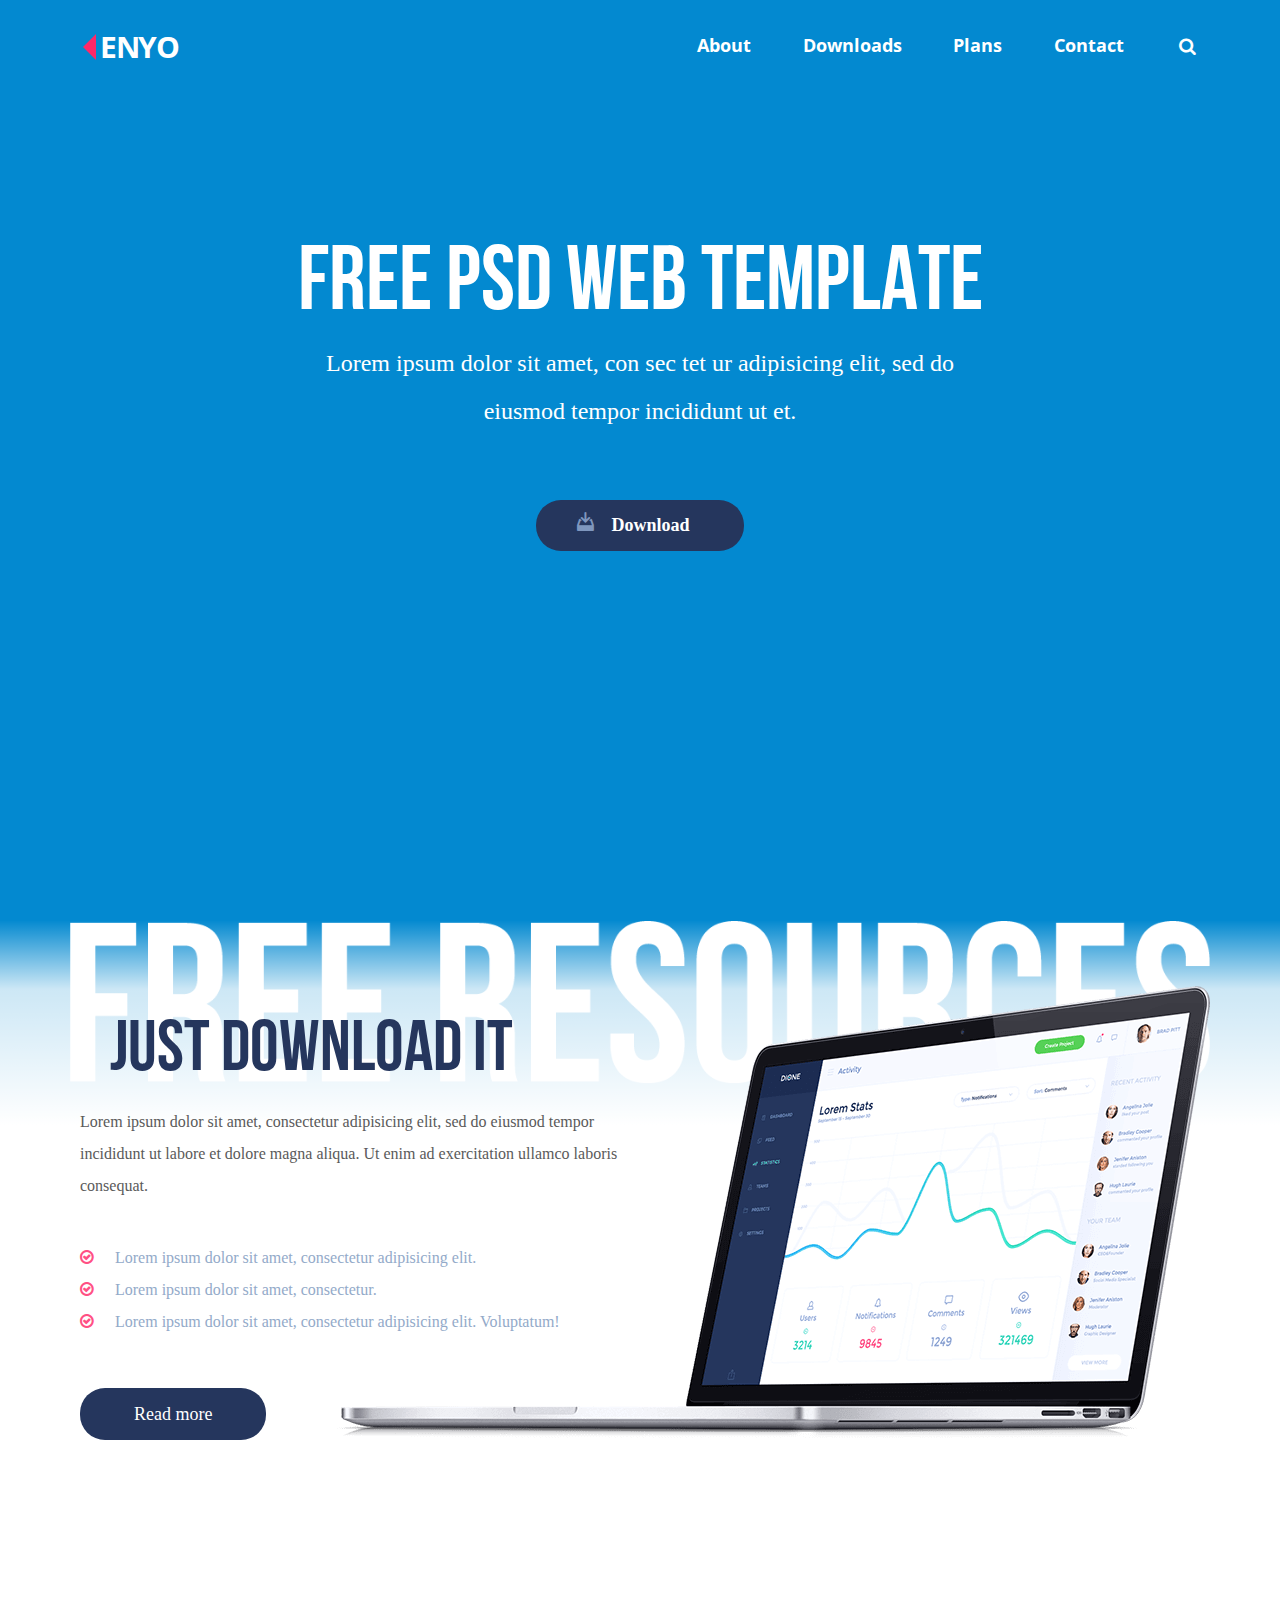
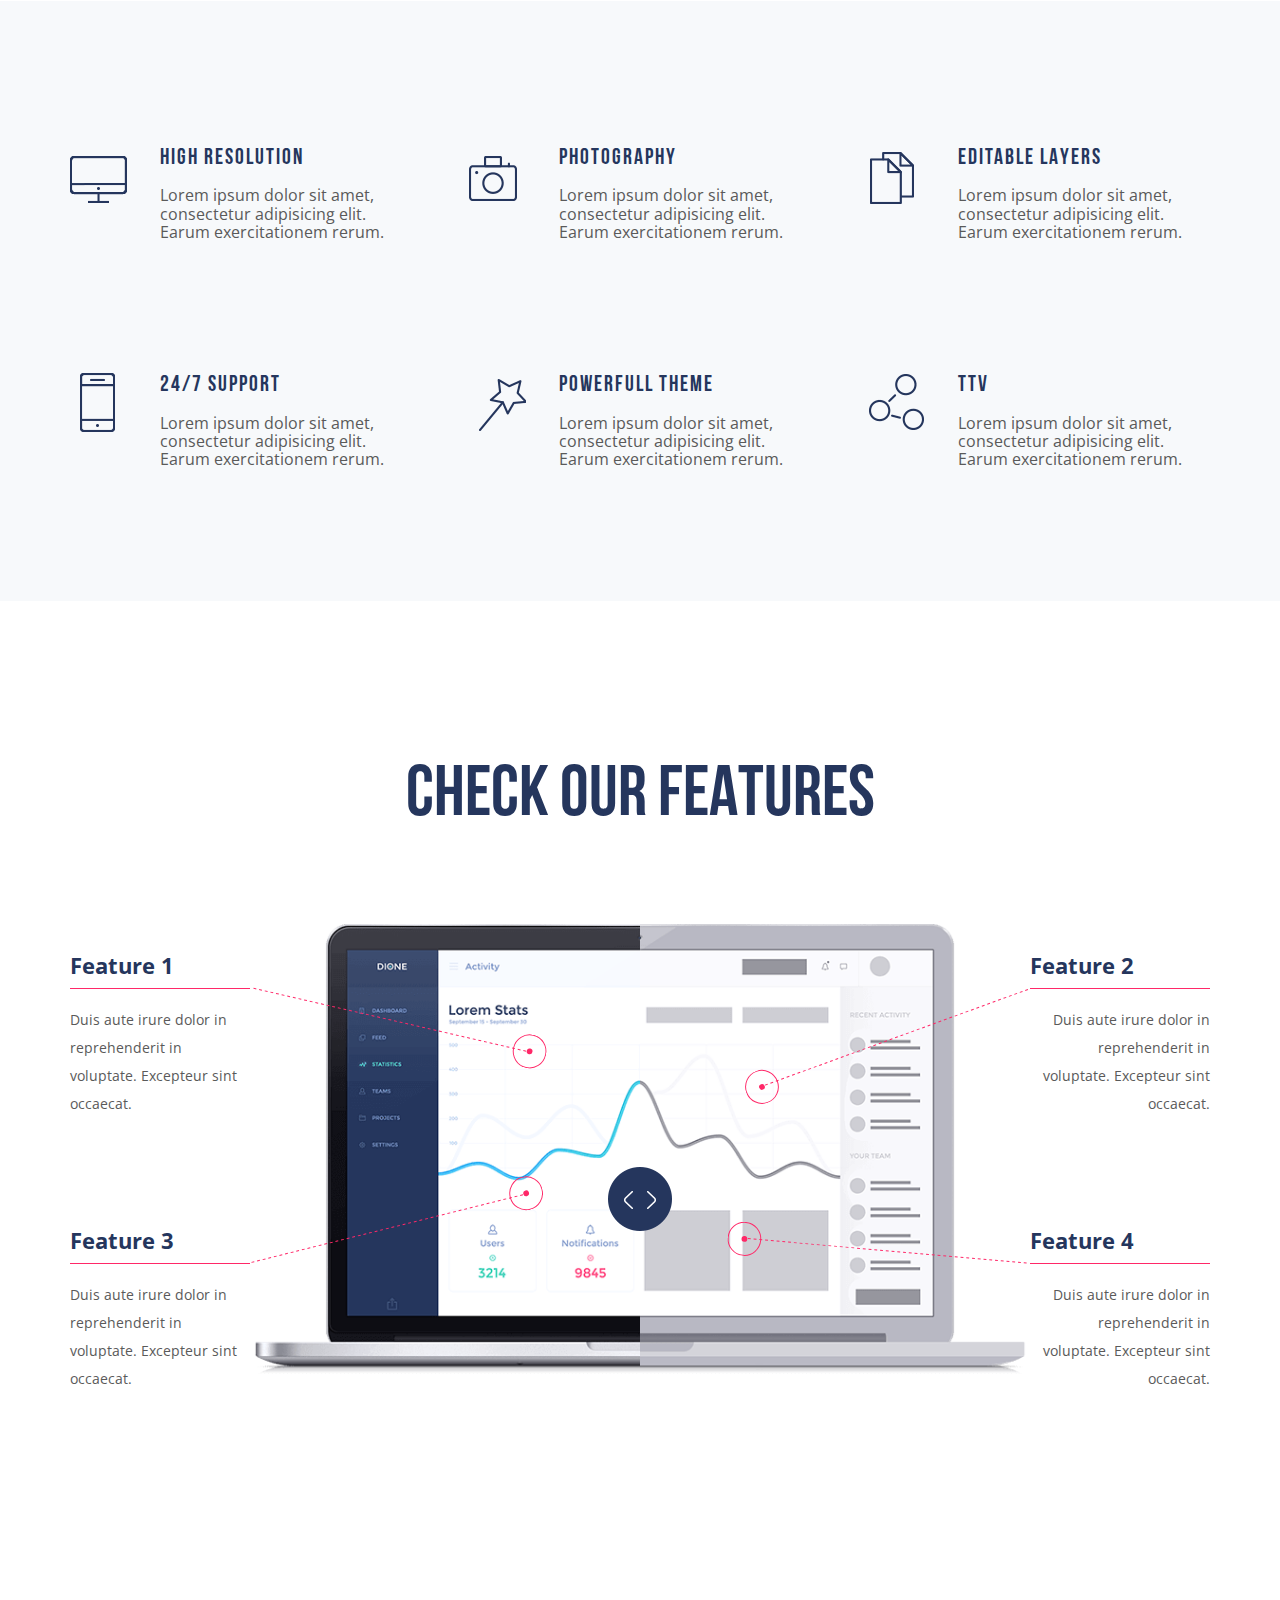
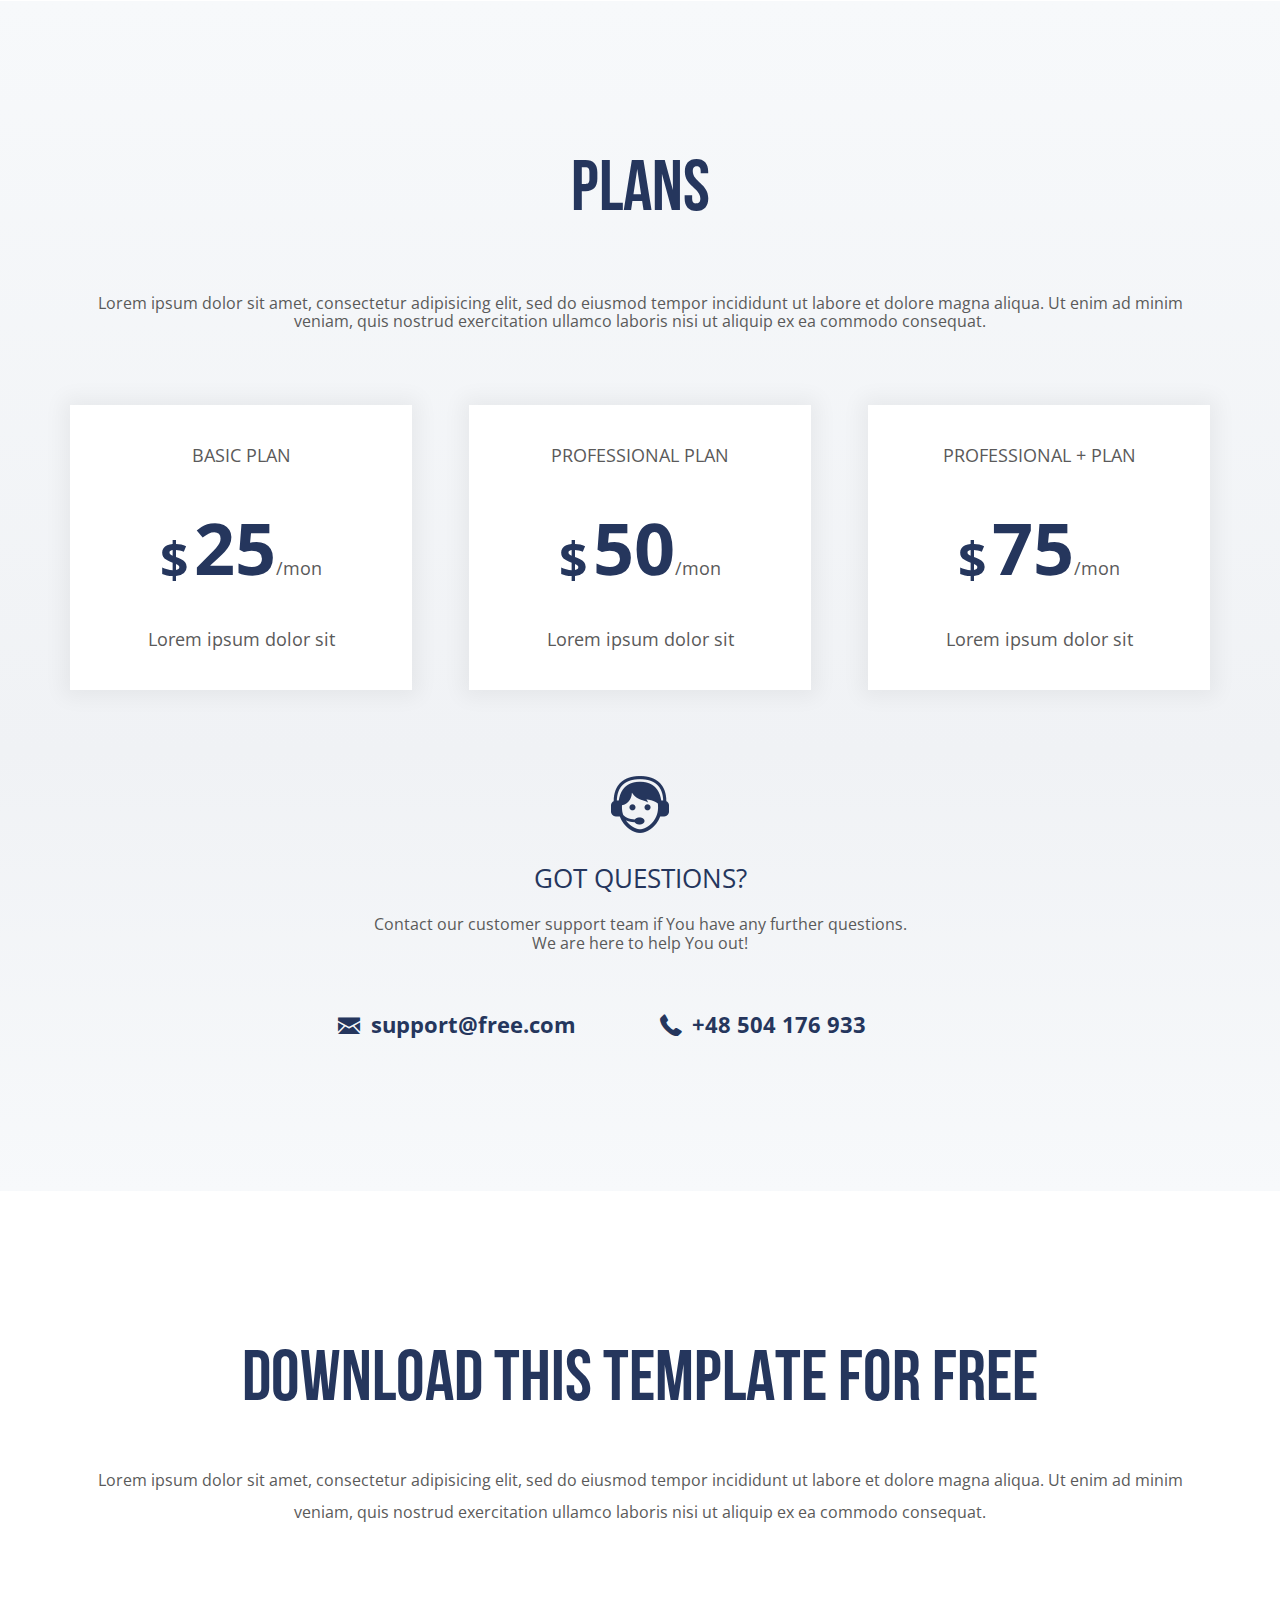
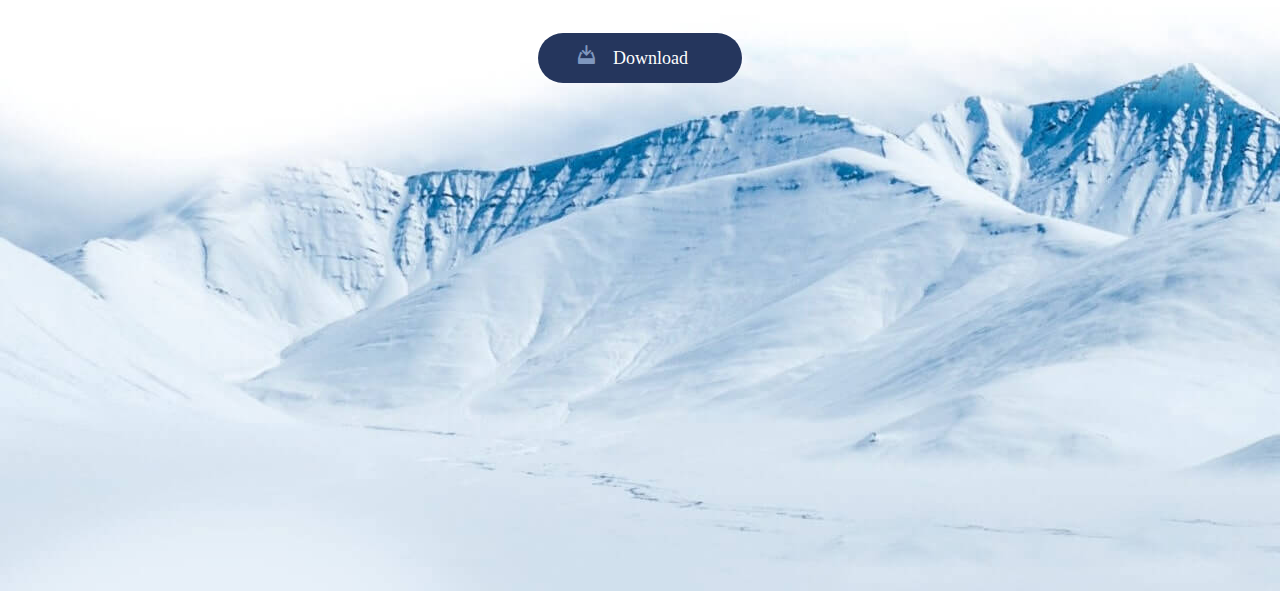
<file: index.html>
<!DOCTYPE html><html lang="zxx"><head><meta charset="UTF-8"><meta name="viewport" content="width=device-width,initial-scale=1,shrink-to-fit=no"><link href="https://fonts.googleapis.com/css?family=Open+Sans:400,700" rel="stylesheet"><link rel="stylesheet" href="css/main.css"><title>ENYO</title></head><body><header id="header" class="header"><div class="container"><div class="header_wrap"><div class="top_header"><div class="logo"><h1>enyo</h1></div><i class="icon-menu burger"></i> <i class="close"></i><nav id="nav" class="nav"><ul class="menu"><li><a href="#">About</a></li><li><a href="#">Downloads</a></li><li><a href="#">Plans</a></li><li><a href="#">Contact</a></li><li><a href="#"><i class="icon-search"></i></a> <input class="search" type="text" placeholder="search..."></li></ul></nav></div><!-- /.top_header --><div class="text_header"><h2>free psd web template</h2><p>Lorem ipsum dolor sit amet, con sec tet ur adipisicing elit, sed do eiusmod tempor incididunt ut et.</p><a href="" id="btn" class="btn header_btn"><i class="icon-download"></i>Download</a></div><!-- /.text_header --></div><!-- /.header_wrap --></div><!-- /.container --><div class="bottom_header"><div class="container"><div class="just_download"><h3>just download it</h3></div><!-- /.just_download --><div class="macbook_wrap"><p>Lorem ipsum dolor sit amet, consectetur adipisicing elit, sed do eiusmod tempor incididunt ut labore et dolore magna aliqua. Ut enim ad exercitation ullamco laboris consequat.</p><ul><li><i class="icon-ok-circled2"></i> Lorem ipsum dolor sit amet, consectetur adipisicing elit.</li><li><i class="icon-ok-circled2"></i> Lorem ipsum dolor sit amet, consectetur.</li><li><i class="icon-ok-circled2"></i> Lorem ipsum dolor sit amet, consectetur adipisicing elit. Voluptatum!</li></ul><a href="#" class="btn bottom_header_btn">Read more</a> <img src="img/macbook.png" alt="macbook"></div><!-- /.macbook_wrap --></div><!-- /.container --></div><!-- /.bottom_header --></header><main id="main" class="main"><div class="advantage_wrap"><div class="container"><div class="advantage"><section class="advantage_block"><h3>high resolution</h3><p>Lorem ipsum dolor sit amet, consectetur adipisicing elit. Earum exercitationem rerum.</p></section><section class="advantage_block"><h3>photography</h3><p>Lorem ipsum dolor sit amet, consectetur adipisicing elit. Earum exercitationem rerum.</p></section><section class="advantage_block"><h3>editable layers</h3><p>Lorem ipsum dolor sit amet, consectetur adipisicing elit. Earum exercitationem rerum.</p></section><section class="advantage_block"><h3>24/7 support</h3><p>Lorem ipsum dolor sit amet, consectetur adipisicing elit. Earum exercitationem rerum.</p></section><section class="advantage_block"><h3>powerfull theme</h3><p>Lorem ipsum dolor sit amet, consectetur adipisicing elit. Earum exercitationem rerum.</p></section><section class="advantage_block"><h3>ttv</h3><p>Lorem ipsum dolor sit amet, consectetur adipisicing elit. Earum exercitationem rerum.</p></section></div><!-- /.advantage --></div><!-- /.container --></div><!-- /.advantage_wrap --><div class="features"><div class="container"><h2>Check Our Features</h2><div class="features_macbook"><div class="features_macbook_left_text"><div class="macbook_text_block macbook_text_block1"><h4>Feature 1 <img class="dashed_bg dashed_bg1" src="img/dashed_feature_bg.svg" alt="pic"></h4><p>Duis aute irure dolor in reprehenderit in voluptate. Excepteur sint occaecat.</p></div><div class="macbook_text_block macbook_text_block3"><h4>Feature 3 <img class="dashed_bg dashed_bg2" src="img/dashed_feature_bg.svg" alt="pic"></h4><p>Duis aute irure dolor in reprehenderit in voluptate. Excepteur sint occaecat.</p></div><!-- end macbook_left_text_features2 --></div><!-- end features_macbook_left_text --><div class="features_macbook_wrap"><div class="features_macbook_left"><img class="features_arrows" src="img/features_arrows.png" alt="arrows"> <img src="img/features_color_mac.png" alt="color macbook"></div><!-- /.features_macbook_left --><div class="features_macbook_right"><img src="img/features_mac.png" alt="macbook"></div><!-- /.features_macbook_right --></div><!-- /.features_macbook_wrap --><div class="features_macbook_right_text"><div class="macbook_text_block macbook_text_block2"><h4>Feature 2 <img class="dashed_bg dashed_bg3" src="img/dashed_feature_bg.svg" alt="pic"></h4><p>Duis aute irure dolor in reprehenderit in voluptate. Excepteur sint occaecat.</p></div><div class="macbook_text_block macbook_text_block4"><h4>Feature 4 <img class="dashed_bg dashed_bg4" src="img/dashed_feature_bg.svg" alt="pic"></h4><p>Duis aute irure dolor in reprehenderit in voluptate. Excepteur sint occaecat.</p></div><!-- macbook_left_text_features2 --></div><!-- features_macbook_left_text --></div><!-- /.features_macbook --></div><!-- /.container --></div><!-- /.features --><div class="plans_wrap"><div class="container"><div class="plans"><h2>plans</h2><p>Lorem ipsum dolor sit amet, consectetur adipisicing elit, sed do eiusmod tempor incididunt ut labore et dolore magna aliqua. Ut enim ad minim veniam, quis nostrud exercitation ullamco laboris nisi ut aliquip ex ea commodo consequat.</p><div class="plans_bloks_wrap"><div class="plans_block"><h3>basic plan</h3><p class="price_par"><sub><span class="dollar">$</span></sub> <span class="price_num">25</span>/mon</p><p>Lorem ipsum dolor sit</p></div><div class="plans_block"><h3>professional plan</h3><p class="price_par"><sub><span class="dollar">$</span></sub> <span class="price_num">50</span>/mon</p><p>Lorem ipsum dolor sit</p></div><div class="plans_block"><h3>professional + plan</h3><p class="price_par"><sub><span class="dollar">$</span></sub> <span class="price_num">75</span>/mon</p><p>Lorem ipsum dolor sit</p></div><!-- /.plans_block --></div><!-- /.plans_bloks_wrap --></div><!-- /.plans --></div><!-- /.container --></div><!-- /.plans_wrap --><div class="questions_wrap"><div class="container"><div class="questions"><h3>got questions?</h3><p>Contact our customer support team if You have any further questions. We are here to help You out!</p><span><i class="icon icon-mail"></i> support@free.com</span><span><i class="icon icon-phone"></i> +48 504 176 933</span></div><!-- /.questions --></div><!-- /.container --></div><!-- /.questions_wrap --></main><footer id="footer" class="footer"><div class="footer_wrap"><div class="container"><div class="footer_block"><h2>download this template for free</h2><p>Lorem ipsum dolor sit amet, consectetur adipisicing elit, sed do eiusmod tempor incididunt ut labore et dolore magna aliqua. Ut enim ad minim veniam, quis nostrud exercitation ullamco laboris nisi ut aliquip ex ea commodo consequat.</p><a href="" class="btn footer_btn"><i class="icon-download"></i>Download</a></div></div><!-- /.container --></div><!-- /.footer_wrap --></footer><script src="https://ajax.googleapis.com/ajax/libs/jquery/1.12.4/jquery.min.js"></script><script src="js/main.js"></script></body></html>
</file>
<file: css/main.css>
/*! normalize.css v8.0.1 | MIT License | github.com/necolas/normalize.css */html{line-height:1.15;-webkit-text-size-adjust:100%}details,main{display:block}hr{box-sizing:content-box;height:0;overflow:visible}code,kbd,pre,samp{font-family:monospace,monospace;font-size:1em}a{background-color:transparent;outline:0;color:#fff;text-decoration:none}abbr[title]{border-bottom:none;text-decoration:underline;-webkit-text-decoration:underline dotted;text-decoration:underline dotted}b,strong{font-weight:bolder}small{font-size:80%}sub,sup{font-size:75%;line-height:0;position:relative;vertical-align:baseline}sub{bottom:-.25em}sup{top:-.5em}img{border-style:none;width:100%}button,input,optgroup,select,textarea{font-family:inherit;font-size:100%;line-height:1.15;margin:0}button,input{overflow:visible}button,select{text-transform:none}[type=button],[type=reset],[type=submit],button{-webkit-appearance:button}[type=button]::-moz-focus-inner,[type=reset]::-moz-focus-inner,[type=submit]::-moz-focus-inner,button::-moz-focus-inner{border-style:none;padding:0}[type=button]:-moz-focusring,[type=reset]:-moz-focusring,[type=submit]:-moz-focusring,button:-moz-focusring{outline:ButtonText dotted 1px}fieldset{padding:.35em .75em .625em}legend{box-sizing:border-box;color:inherit;display:table;max-width:100%;padding:0;white-space:normal}progress{vertical-align:baseline}textarea{overflow:auto}[type=checkbox],[type=radio]{box-sizing:border-box;padding:0}[type=number]::-webkit-inner-spin-button,[type=number]::-webkit-outer-spin-button{height:auto}[type=search]{-webkit-appearance:textfield;outline-offset:-2px}[type=search]::-webkit-search-decoration{-webkit-appearance:none}::-webkit-file-upload-button{-webkit-appearance:button;font:inherit}summary{display:list-item}[hidden],template{display:none}[class*=" icon-"]:before,[class^=icon-]:before{font-family:icon_fonts;font-style:normal;font-weight:400;speak:none;display:inline-block;text-decoration:inherit;width:1em;margin-right:.2em;text-align:center;font-variant:normal;text-transform:none;line-height:1em;margin-left:.2em;-webkit-font-smoothing:antialiased;-moz-osx-font-smoothing:grayscale}.icon-mail:before{content:'\e800'}.icon-phone:before{content:'\e801'}.icon-search:before{content:'\e802'}.icon-download:before{content:'\e803'}.icon-ok-circled2:before{content:'\e804'}.icon-menu:before{content:'\f0c9'}@font-face{font-family:icon_fonts;src:url(../fonts/icon_fonts.eot?56402389);src:url(../fonts/icon_fonts.eot?56402389#iefix) format('embedded-opentype'),url(../fonts/icon_fonts.woff2?56402389) format('woff2'),url(../fonts/icon_fonts.woff?56402389) format('woff'),url(../fonts/icon_fonts.ttf?56402389) format('truetype'),url(../fonts/icon_fonts.svg?56402389#icon_fonts) format('svg');font-weight:400;font-style:normal}@font-face{font-family:BebasBold;src:url(../fonts/BebasBold.otf);font-weight:700;font-style:normal}*,::after,::before{box-sizing:border-box}html{font-size:10px}body{min-width:320px;color:#fff}body,h1,h2,h3,p{margin:0;padding:0}h2,h3{text-transform:uppercase;font-family:BebasBold}ul{list-style:none;padding:0;margin:0}.btn{display:inline-block;font-size:1.8rem;background-color:#25365d;margin-top:6.5rem;padding:15px 54px 15px 75px;margin-bottom:370px;border-radius:25px;position:relative;-webkit-transition:color .3s;transition:color .3s}.btn:hover{background:#263556}.header{width:100%;max-width:2000px;margin:0 auto;padding:30px 0 0;background:#0389d0}.container{width:100%;max-width:1170px;padding:0 15px;margin:0 auto;position:relative}.burger{display:none;color:#fff;font-size:3.5rem;position:absolute;right:0}.close{width:32px;height:32px;opacity:.3;position:fixed;z-index:1;top:0;right:20px;display:none}.close:hover{opacity:1}.close:after,.close:before{position:absolute;left:15px;content:' ';height:33px;width:2px;background-color:#333}.close:before{-webkit-transform:rotate(45deg);transform:rotate(45deg)}.close:after{-webkit-transform:rotate(-45deg);transform:rotate(-45deg)}.header_wrap{display:-webkit-box;display:flex;-webkit-box-orient:vertical;-webkit-box-direction:normal;flex-direction:column}.menu{display:-webkit-box;display:flex;-webkit-box-pack:justify;justify-content:space-between;padding:0;margin:0}.menu a{font-family:'Open Sans',sans-serif;font-weight:700;font-size:1.8rem}.top_header{display:-webkit-box;display:flex;-webkit-box-pack:justify;justify-content:space-between;position:relative}h1{position:relative;width:120px;padding-left:30px;font-family:'Open Sans',sans-serif;text-transform:uppercase;letter-spacing:-1.5px;font-size:3rem}h1::before{content:"";display:block;position:absolute;border:13px solid transparent;border-right:13px solid #ff2868;left:0;top:4px}.nav{width:45%;margin-top:5px}.search{width:0;border:none;background:0 0;color:transparent;cursor:default;-webkit-transition:.55s;transition:.55s;padding-left:5px;line-height:1.5}.search_active{width:130px;background:#fff;border:1px solid #ccc;border-radius:10px;color:#666}.text_header{align-self:center;margin-top:17rem;font-weight:700;text-align:center}.text_header h2{font-size:9.1rem}.text_header p{font-size:2.4rem;font-weight:400;color:#fff;max-width:685px;line-height:2}.btn:hover .icon-download{color:#fff}.icon-download{position:absolute;top:12px;left:36px;color:#7f97be;-webkit-transition:color .3s;transition:color .3s}.bottom_header{min-height:680px;background:-webkit-gradient(linear,left top,left bottom,from(rgba(255,255,255,.010)),color-stop(10%,rgba(255,255,255,.8)),color-stop(30%,#fff));background:linear-gradient(to bottom,rgba(255,255,255,.010) 0,rgba(255,255,255,.8) 10%,#fff 30%)}.just_download{min-height:188px;background:url(../img/bottom_header_bg.png) 0 0/contain no-repeat;position:relative;padding:90px 0 0 40px}.just_download h3{color:#25365d;font-size:7.2rem;text-transform:uppercase}.macbook_wrap{width:100%;height:452px;padding-left:4rem;position:absolute;top:6.5rem;right:15px;display:-webkit-box;display:flex;-webkit-box-orient:vertical;-webkit-box-direction:normal;flex-direction:column;font-size:1.6rem;line-height:2}.macbook_wrap img{max-width:877px;position:absolute;right:0}.macbook_wrap p{margin:12rem 0 4rem;color:#5a5a5a;max-width:56.5rem}.macbook_wrap li{padding-left:35px;color:#93aac9;position:relative;cursor:default}.macbook_wrap li:hover .icon-ok-circled2{color:#5ce591}.icon-ok-circled2{color:#ff5084;position:absolute;left:-4px;-webkit-transition:color .2s;transition:color .2s}.bottom_header_btn{align-self:flex-start;padding:8px 54px;margin:5rem 0 3rem}.advantage_wrap{background-color:#f7f9fb}.advantage{min-height:600px;padding-top:14.5rem;display:-webkit-box;display:flex;flex-wrap:wrap;-webkit-box-pack:justify;justify-content:space-between}.advantage_block{width:30%;padding-left:90px;font-family:'Open Sans',sans-serif;position:relative}.advantage_block::before{content:'';display:block;width:57px;height:59px;background:url(../img/advatage_bg_sprites2.png) -361px -11px no-repeat;position:absolute;left:0}.advantage_block:nth-child(2)::before{background:url(../img/advatage_bg_sprites2.png) -144px -11px no-repeat}.advantage_block:nth-child(3)::before{background:url(../img/advatage_bg_sprites2.png) -76px -15px no-repeat}.advantage_block:nth-child(4)::before{background:url(../img/advatage_bg_sprites2.png) -11px -21px no-repeat}.advantage_block:nth-child(5)::before{background:url(../img/advatage_bg_sprites2.png) -204px -15px no-repeat}.advantage_block:nth-child(6)::before{background:url(../img/advatage_bg_sprites2.png) -283px -20px no-repeat}.advantage_block h3{text-transform:uppercase;color:#25365d;font-size:2.2rem;letter-spacing:2px;margin-bottom:1.5rem}.advantage_block p{color:#5a5a5a;font-size:1.6rem;max-width:24.4rem}.features{min-height:1000px;padding-top:15.5rem}.features h2{margin-bottom:8.5rem;color:#25365d;font-size:7.2rem;text-transform:uppercase;text-align:center}.features img{max-width:411px}.features_macbook{display:-webkit-box;display:flex;-webkit-box-pack:center;justify-content:center}.features_macbook_wrap{display:-webkit-box;display:flex}.features_macbook_left,.features_macbook_right{position:relative}.features_arrows{width:64px;position:absolute;top:42%;right:-32px;z-index:1}.macbook_text_block{margin-bottom:11rem}.macbook_text_block h4{color:#25365d;font-size:2.2rem;font-family:'Open Sans',sans-serif;font-weight:700;margin-bottom:1.7rem;padding-bottom:10px;border-bottom:1px solid #ff2868;position:relative}.dashed_bg{position:absolute;width:304px;z-index:1}.dashed_bg1{-webkit-transform:rotate(13deg);transform:rotate(13deg);bottom:-49px;right:-300px}.dashed_bg2{-webkit-transform:rotate(-14deg);transform:rotate(-14deg);bottom:21px;right:-297px}.dashed_bg3{-webkit-transform:rotate(-200deg);transform:rotate(-200deg);bottom:-69px;left:-293px}.dashed_bg4{-webkit-transform:rotate(-175deg);transform:rotate(-175deg);bottom:-4px;left:-303px}.macbook_text_block p{color:#5a5a5a;font-size:1.4rem;max-width:190px;font-family:'Open Sans',sans-serif;line-height:2}.features_macbook_right_text p{text-align:right}.plans_wrap{min-height:750px;background:-webkit-gradient(linear,left top,left bottom,from(#f7f9fb),to(#f0f2f5));background:linear-gradient(to bottom,#f7f9fb,#f0f2f5)}.plans{padding-top:15rem}.plans h2{color:#25365d;font-size:7.2rem;text-align:center;margin:0 0 6rem}.plans>p{text-align:center;font-size:1.6rem;color:#5a5a5a;font-family:'Open Sans',sans-serif}.plans_bloks_wrap{display:-webkit-box;display:flex;flex-wrap:wrap;-webkit-box-pack:justify;justify-content:space-between;margin-top:7.5rem}.plans_block{background-color:#fff;width:30%;text-align:center;padding:4rem 0;box-shadow:0 0 20px 7px rgba(0,0,0,.05);-webkit-transition:.3s;transition:.3s}.plans_block:hover{-webkit-transform:scale(1.05);transform:scale(1.05)}.plans_block p{color:#5a5a5a;font-size:1.8rem;font-family:'Open Sans',sans-serif}.plans_block .price_par span{color:#25365d;font-family:'Open Sans',sans-serif}.plans h3{color:#5a5a5a;font-size:1.8rem;font-family:'Open Sans',sans-serif;font-weight:400;margin-bottom:4rem}.price_par{font-size:2.2rem;margin-bottom:4rem}.dollar{font-size:5rem;font-weight:700}.price_num{font-size:7.2rem;font-weight:700}.questions_wrap{min-height:440px;background:-webkit-gradient(linear,left top,left bottom,from(#f0f2f5),to(#f7f9fb));background:linear-gradient(to bottom,#f0f2f5,#f7f9fb)}.questions{text-align:center;color:#25365d;font-size:2.2rem;font-family:'Open Sans',sans-serif;padding-top:25px}.questions h3{font-family:'Open Sans',sans-serif;font-weight:400;padding-top:88px;margin-bottom:2.2rem;position:relative}.questions h3::before{content:'';display:block;position:absolute;width:58px;height:57px;background:url(../img/advatage_bg_sprites2.png) -10px -111px no-repeat;top:0;left:50%;margin-left:-29px}.questions p{color:#5a5a5a;font-size:1.6rem;padding:0 30rem;margin-bottom:6rem}.questions span{font-weight:700;margin-right:8rem}.footer_wrap{min-height:1000px;padding-top:15rem;background:url(../img/footer_bg.jpg) 0 0/cover}.footer_block{display:-webkit-box;display:flex;-webkit-box-orient:vertical;-webkit-box-direction:normal;flex-direction:column;-webkit-box-align:center;align-items:center}.footer_wrap h2{color:#25365d;font-size:7.2rem;margin-bottom:4rem;text-align:center}.footer_wrap p{color:#5a5a5a;font-size:1.6rem;margin-bottom:4rem;font-family:'Open Sans',sans-serif;text-align:center;line-height:2}@media (max-width:1150px){.macbook_wrap{-webkit-box-align:center;align-items:center}.just_download h3,.macbook_wrap p{text-align:center}.macbook_wrap img{position:static;right:auto;margin:0 auto}.bottom_header_btn{align-self:auto}.main{margin-top:420px}.questions p{padding:0}.questions span{margin-right:1rem}}@media (max-width:1000px){.nav{width:65%}.features_macbook{flex-wrap:wrap;-webkit-box-align:center;align-items:center}.features_macbook_wrap{-webkit-box-ordinal-group:0;order:-1;-webkit-box-pack:center;justify-content:center}.dashed_bg{display:none}.features_macbook_left_text,.features_macbook_right_text{-webkit-box-pack:justify;justify-content:space-between;display:-webkit-box;display:flex;width:50%}.macbook_text_block h4{border-bottom:none}.macbook_text_block{width:50%;display:-webkit-box;display:flex;-webkit-box-orient:vertical;-webkit-box-direction:normal;flex-direction:column;-webkit-box-align:center;align-items:center;margin-bottom:0}.macbook_text_block p{text-align:center}.just_download{padding:90px 0 0}}@media (max-width:900px){.advantage{justify-content:space-around}.advantage_block{width:40%}}@media (max-width:850px){.nav{width:75%}}@media (max-width:780px){.features_macbook_left_text,.features_macbook_right_text{width:100%}.macbook_text_block p{max-width:100%;padding:0 10px}}@media (max-width:715px){.text_header,.text_header a{margin-top:2rem}.main{margin-top:350px}.features_arrows{display:none}.plans_block{width:100%;margin-bottom:30px}.plans{padding-top:7.5rem}}@media (max-width:670px){.nav{width:85%}.search_active{width:100px}.advantage{padding:0;-webkit-box-orient:vertical;-webkit-box-direction:normal;flex-direction:column;-webkit-box-align:center;align-items:center;justify-content:space-around;min-height:1000px}.advantage_block{width:100%}.advantage_block p{max-width:100%}.main{margin-top:300px}}@media (max-width:580px){.nav{width:100%;position:fixed;left:0;top:0;margin:0;display:none}.menu{background-color:#87d3e7;-webkit-box-orient:vertical;-webkit-box-direction:normal;flex-direction:column;text-align:center;justify-content:space-around;height:300px}.menu a{color:#fff}.burger{display:block}.search_active{width:140px}.main{margin-top:350px}.features_macbook_left_text,.features_macbook_right_text{flex-wrap:wrap}.macbook_text_block{width:100%}.macbook_text_block h4{margin-bottom:5px}.macbook_text_block p{padding:0 65px}.questions span{display:block;text-align:center;margin-bottom:2rem}}@media (max-width:480px){html{font-size:9px}.header{padding:10px 0 150px}.header_btn{margin-bottom:20rem}.text_header p{border-radius:10px}.macbook_wrap p{margin-top:17rem}.main{margin-top:80px}.macbook_text_block{width:100%}.footer_wrap p{margin:0}}@media (max-width:382px){.macbook_text_block p{padding:0}}@media (max-width:331px){.macbook_wrap p{margin-top:25rem}}
</file>
